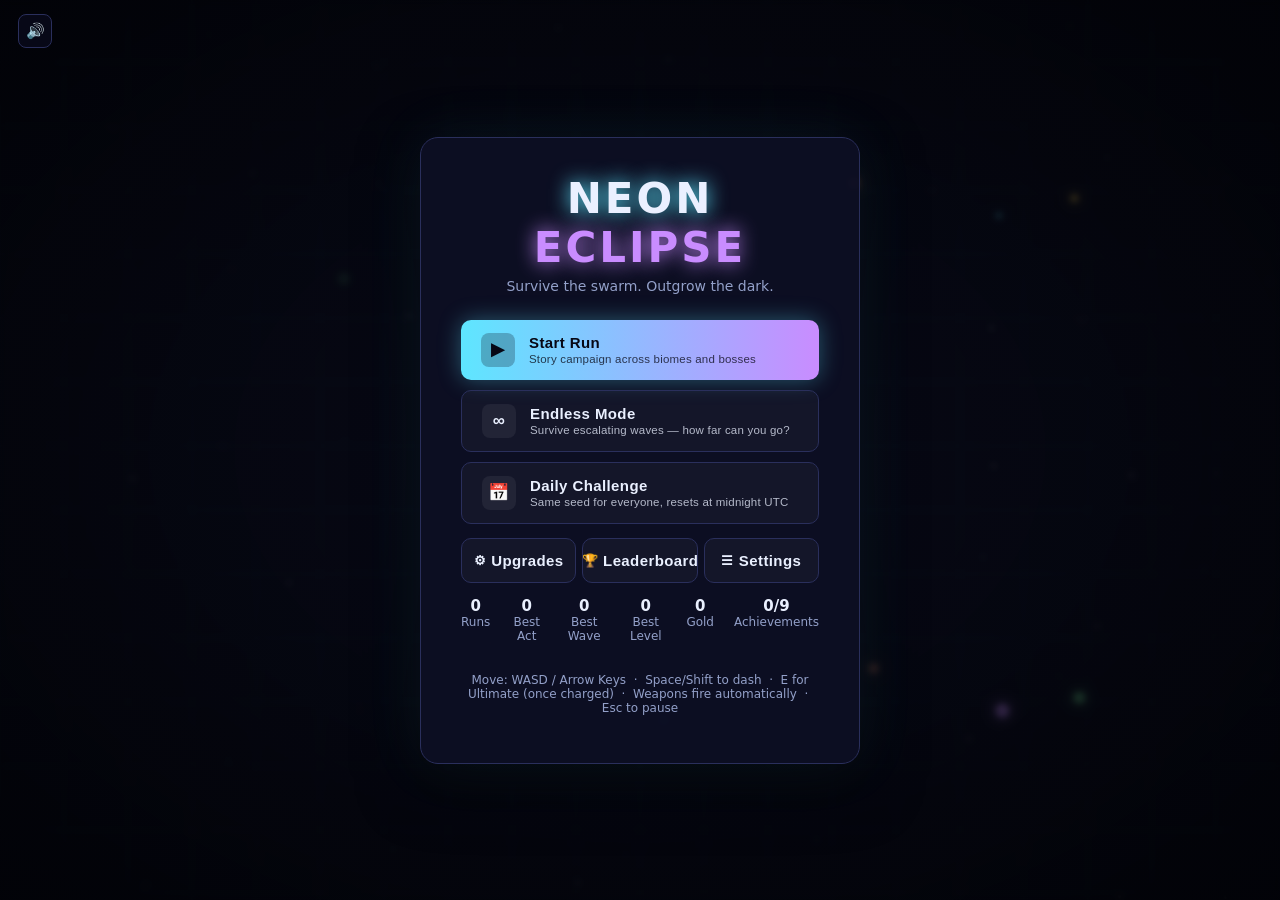
<file: index.html>
<!doctype html>
<html lang="en">
<head>
<meta charset="UTF-8">
<meta name="viewport" content="width=device-width, initial-scale=1, viewport-fit=cover">
<title>Neon Eclipse</title>
<link rel="stylesheet" href="style.css">
</head>
<body>
  <canvas id="game-canvas"></canvas>

  <div id="vignette"></div>

  <!-- ===== HUD (during a run) ===== -->
  <div id="hud" class="hidden">
    <div id="hud-top">
      <div id="hp-wrap" class="bar-wrap">
        <div id="hp-bar" class="bar-fill hp"></div>
        <span id="hp-label" class="bar-label">100 / 100</span>
      </div>
      <div id="timer">0:00</div>
      <div id="gold-counter"><span class="coin">◈</span><span id="gold-val">0</span></div>
    </div>
    <div id="xp-wrap" class="bar-wrap thin">
      <div id="xp-bar" class="bar-fill xp"></div>
    </div>
    <div id="level-badge">Lv 1</div>
    <div id="ult-badge">ULT 0%</div>
    <div id="run-progress" class="hidden"></div>
    <div id="weapon-tray"></div>
    <button id="btn-build-summary" class="hud-icon-btn">≡</button>
    <div id="build-summary-panel" class="hidden"></div>
  </div>

  <div id="boss-banner" class="hidden"></div>
  <div id="kill-counter" class="hidden"></div>

  <!-- ===== Main Menu ===== -->
  <div id="screen-menu" class="screen">
    <div class="menu-card">
      <h1 class="title">NEON <span>ECLIPSE</span></h1>
      <p class="subtitle">Survive the swarm. Outgrow the dark.</p>
      <div class="mode-buttons">
        <button id="btn-play" class="btn btn-primary mode-btn">
          <span class="mode-glyph">▶</span>
          <span class="mode-text"><b>Start Run</b><small>Story campaign across biomes and bosses</small></span>
        </button>
        <button id="btn-endless" class="btn mode-btn">
          <span class="mode-glyph">∞</span>
          <span class="mode-text"><b>Endless Mode</b><small>Survive escalating waves — how far can you go?</small></span>
        </button>
        <button id="btn-daily" class="btn mode-btn">
          <span class="mode-glyph">📅</span>
          <span class="mode-text"><b>Daily Challenge</b><small>Same seed for everyone, resets at midnight UTC</small></span>
        </button>
      </div>
      <div class="menu-buttons secondary-row">
        <button id="btn-shop" class="btn icon-btn" title="Upgrades"><span>⚙</span>Upgrades</button>
        <button id="btn-leaderboard" class="btn icon-btn" title="Leaderboard"><span>🏆</span>Leaderboard</button>
        <button id="btn-settings" class="btn icon-btn" title="Settings"><span>☰</span>Settings</button>
      </div>
      <div class="menu-stats" id="menu-stats"></div>
      <div class="history-list" id="menu-history"></div>
      <p class="controls-hint">Move: WASD / Arrow Keys &nbsp;·&nbsp; Space/Shift to dash &nbsp;·&nbsp; E for Ultimate (once charged) &nbsp;·&nbsp; Weapons fire automatically &nbsp;·&nbsp; Esc to pause</p>
    </div>
  </div>

  <!-- ===== Character Select ===== -->
  <div id="screen-characters" class="screen hidden">
    <div class="menu-card wide">
      <h2>Choose your survivor</h2>
      <button id="btn-seed" class="btn btn-ghost seed-btn">Seed: Random</button>
      <div id="character-list" class="character-list"></div>
      <button id="btn-back-chars" class="btn btn-ghost">Back</button>
    </div>
  </div>

  <!-- ===== Meta Shop ===== -->
  <div id="screen-shop" class="screen hidden">
    <div class="menu-card wide">
      <h2>Upgrades <span class="gold-title"><span class="coin">●</span><span id="shop-gold">0</span></span></h2>
      <div id="shop-list" class="shop-list"></div>
      <button id="btn-back-shop" class="btn btn-ghost">Back</button>
    </div>
  </div>

  <!-- ===== Generic choice modal (level-up / node reward / treasure / rest) ===== -->
  <div id="screen-choice" class="screen hidden">
    <div class="menu-card wide">
      <h2 id="choice-title">Choose</h2>
      <div id="choice-list" class="choice-list"></div>
    </div>
  </div>

  <!-- ===== Run map (node selection) ===== -->
  <div id="screen-map" class="screen hidden">
    <div class="menu-card wide">
      <h2 id="map-header">Act 1</h2>
      <div id="map-choices" class="node-list"></div>
    </div>
  </div>

  <!-- ===== In-run shop node ===== -->
  <div id="screen-node-shop" class="screen hidden">
    <div class="menu-card wide">
      <h2>Supply Cache <span class="gold-title"><span class="coin">◈</span><span id="node-shop-cores">0</span></span></h2>
      <div id="node-shop-list" class="shop-list"></div>
      <div class="menu-buttons" style="flex-direction:row; gap:10px;">
        <button id="btn-node-shop-reroll" class="btn">Reroll (◈ <span id="node-shop-reroll-cost">15</span>)</button>
        <button id="btn-node-shop-continue" class="btn btn-primary">Continue</button>
      </div>
    </div>
  </div>

  <!-- ===== Settings ===== -->
  <div id="screen-settings" class="screen hidden">
    <div class="menu-card wide">
      <h2>Settings</h2>
      <div id="settings-tabs" class="settings-tabs"></div>
      <div id="settings-list" class="settings-list"></div>
      <div class="menu-buttons" style="flex-direction:row; gap:10px;">
        <button id="btn-balance" class="btn btn-ghost">Balance Stats (dev)</button>
        <button id="btn-back-settings" class="btn btn-ghost">Back</button>
      </div>
    </div>
  </div>

  <!-- ===== Leaderboard ===== -->
  <div id="screen-leaderboard" class="screen hidden">
    <div class="menu-card wide">
      <h2>Best Runs</h2>
      <div id="leaderboard-list" class="shop-list"></div>
      <button id="btn-back-leaderboard" class="btn btn-ghost">Back</button>
    </div>
  </div>

  <!-- ===== Balance dashboard (dev-only pick-frequency stats) ===== -->
  <div id="screen-balance" class="screen hidden">
    <div class="menu-card wide">
      <h2>Pick Frequency (dev)</h2>
      <div id="balance-list" class="shop-list"></div>
      <button id="btn-back-balance" class="btn btn-ghost">Back</button>
    </div>
  </div>

  <!-- ===== Pause ===== -->
  <div id="screen-pause" class="screen hidden">
    <div class="menu-card">
      <h2>Paused</h2>
      <div class="menu-buttons">
        <button id="btn-resume" class="btn btn-primary">Resume</button>
        <button id="btn-pause-settings" class="btn">Settings</button>
        <button id="btn-quit" class="btn btn-ghost">Quit to Menu</button>
      </div>
    </div>
  </div>

  <!-- ===== Game Over / Victory ===== -->
  <div id="screen-end" class="screen hidden">
    <div class="menu-card">
      <h2 id="end-title">Run Complete</h2>
      <div id="end-stats" class="end-stats"></div>
      <div class="menu-buttons">
        <button id="btn-retry" class="btn btn-primary">Play Again</button>
        <button id="btn-download-card" class="btn btn-ghost">Download Run Card</button>
        <button id="btn-end-menu" class="btn btn-ghost">Main Menu</button>
      </div>
    </div>
  </div>

  <button id="mute-btn" title="Toggle sound">🔊</button>
  <div id="tooltip" class="hidden"></div>

  <script type="module" src="src/main.js"></script>
</body>
</html>
</file>
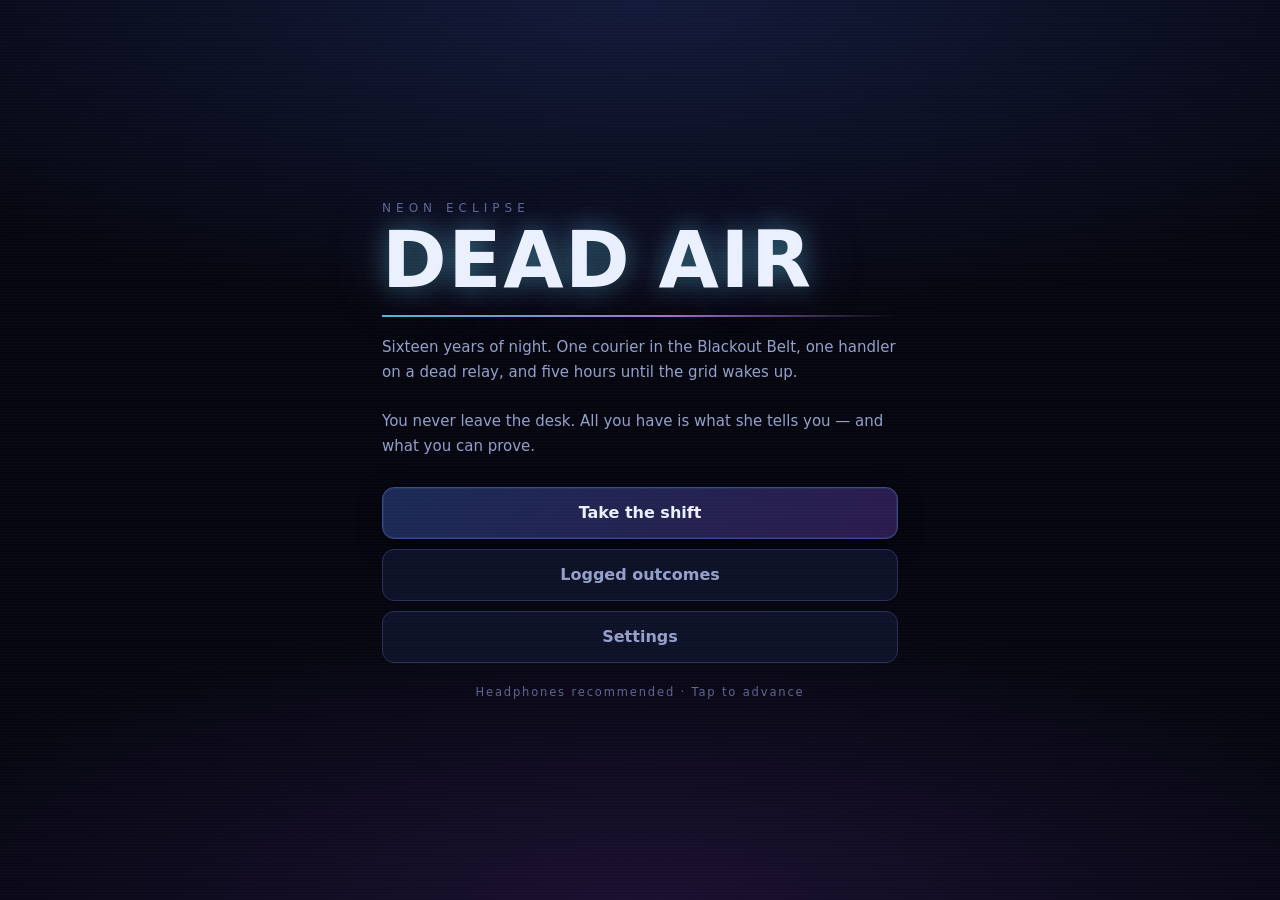
<file: deadair/index.html>
<!doctype html>
<html lang="en">
<head>
<meta charset="UTF-8">
<meta name="viewport" content="width=device-width, initial-scale=1, viewport-fit=cover, user-scalable=no">
<meta name="theme-color" content="#05060f">
<meta name="mobile-web-app-capable" content="yes">
<meta name="apple-mobile-web-app-capable" content="yes">
<meta name="apple-mobile-web-app-status-bar-style" content="black-translucent">
<meta name="description" content="Dead Air — a one-night narrative adventure. You are the voice in a courier's ear.">
<title>Dead Air — Neon Eclipse</title>
<link rel="icon" href="data:image/svg+xml,%3Csvg xmlns='http://www.w3.org/2000/svg' viewBox='0 0 32 32'%3E%3Crect width='32' height='32' fill='%2305060f'/%3E%3Ccircle cx='16' cy='16' r='9' fill='none' stroke='%235ee6ff' stroke-width='2'/%3E%3Ccircle cx='20' cy='13' r='9' fill='%2305060f'/%3E%3C/svg%3E">
<link rel="stylesheet" href="style.css">
</head>
<body>

<div id="app">

  <!-- ===== Title ===== -->
  <section id="screen-title" class="screen">
    <div class="title-wrap">
      <div class="title-kicker">NEON ECLIPSE</div>
      <h1 class="title-main">DEAD<span class="title-gap">&nbsp;</span>AIR</h1>
      <div class="title-rule"></div>
      <p class="title-blurb">
        Sixteen years of night. One courier in the Blackout Belt,
        one handler on a dead relay, and five hours until the grid wakes up.<br><br>
        You never leave the desk. All you have is what she tells you —
        and what you can prove.
      </p>
      <div class="title-actions">
        <button id="btn-continue" class="btn btn-primary hidden">Resume shift</button>
        <button id="btn-new" class="btn btn-primary">Take the shift</button>
        <button id="btn-endings" class="btn btn-ghost">Logged outcomes</button>
        <button id="btn-settings" class="btn btn-ghost">Settings</button>
      </div>
      <div class="title-foot">Headphones recommended · Tap to advance</div>
    </div>
  </section>

  <!-- ===== Main game ===== -->
  <section id="screen-game" class="screen hidden">

    <header id="topbar">
      <div class="top-row">
        <div id="clock-wrap">
          <span id="clock">23:50</span>
          <span id="clock-left">5h 00m to grid-up</span>
        </div>
        <div id="act-badge">ACT I</div>
        <div id="signal-wrap" title="Link quality">
          <span id="signal-bars"><i></i><i></i><i></i></span>
          <span id="signal-label">LINK</span>
        </div>
      </div>
      <div id="window-bar" class="meter-track"><div id="window-fill" class="meter-fill window"></div></div>
      <div class="top-meters">
        <div class="meter">
          <span class="meter-name">COMPOSURE</span>
          <div class="meter-track"><div id="comp-fill" class="meter-fill comp"></div></div>
        </div>
        <div class="meter">
          <span class="meter-name">TRUST</span>
          <div class="meter-track"><div id="trust-fill" class="meter-fill trust"></div></div>
        </div>
        <div class="meter" id="exposure-meter">
          <span class="meter-name">EXPOSURE</span>
          <div class="meter-track"><div id="exp-fill" class="meter-fill exp"></div></div>
        </div>
      </div>
    </header>

    <!-- COMMS -->
    <main id="panel-comms" class="panel">
      <div id="transcript" role="log" aria-live="polite" aria-label="Transcript"></div>
      <div id="scroll-latest" class="hidden">↓ latest</div>
    </main>

    <!-- CASEFILE -->
    <main id="panel-casefile" class="panel hidden">
      <div class="panel-scroll">
        <h2 class="panel-title">Casefile</h2>
        <p class="panel-note">Facts you can actually stand behind. Some of what you are told tonight will not survive checking.</p>
        <div id="lead-list"></div>
      </div>
    </main>

    <!-- MAP -->
    <main id="panel-map" class="panel hidden">
      <div class="panel-scroll">
        <h2 class="panel-title">Belt trace</h2>
        <p class="panel-note">Last known positions, reconstructed from relay handshakes.</p>
        <div id="map-list"></div>
      </div>
    </main>

    <!-- Choices + tabs -->
    <footer id="bottom">
      <div id="timed-wrap" class="hidden">
        <div id="timed-label">HOLDING THE LINE</div>
        <div class="meter-track"><div id="timed-fill"></div></div>
      </div>
      <div id="choices"></div>
      <nav id="tabs">
        <button class="tab active" data-tab="comms"><span class="tab-ico">▤</span>Comms</button>
        <button class="tab" data-tab="casefile"><span class="tab-ico">◈</span>Casefile<span id="lead-badge" class="badge hidden">0</span></button>
        <button class="tab" data-tab="map"><span class="tab-ico">◉</span>Trace</button>
        <button class="tab" data-tab="menu"><span class="tab-ico">≡</span>Menu</button>
      </nav>
    </footer>
  </section>

  <!-- ===== Ending ===== -->
  <section id="screen-end" class="screen hidden">
    <div class="end-wrap">
      <div id="end-kicker">OUTCOME LOGGED</div>
      <h2 id="end-title">—</h2>
      <div class="title-rule"></div>
      <div id="end-body"></div>
      <div id="end-stats"></div>
      <div class="title-actions">
        <button id="btn-again" class="btn btn-primary">Run the night again</button>
        <button id="btn-end-home" class="btn btn-ghost">Back to title</button>
      </div>
    </div>
  </section>

  <!-- ===== Modal (menu / settings / endings list) ===== -->
  <div id="modal" class="hidden">
    <div id="modal-card">
      <h3 id="modal-title">Menu</h3>
      <div id="modal-body"></div>
      <button id="modal-close" class="btn btn-ghost">Close</button>
    </div>
  </div>

</div>

<script type="module" src="src/main.js"></script>
</body>
</html>
</file>
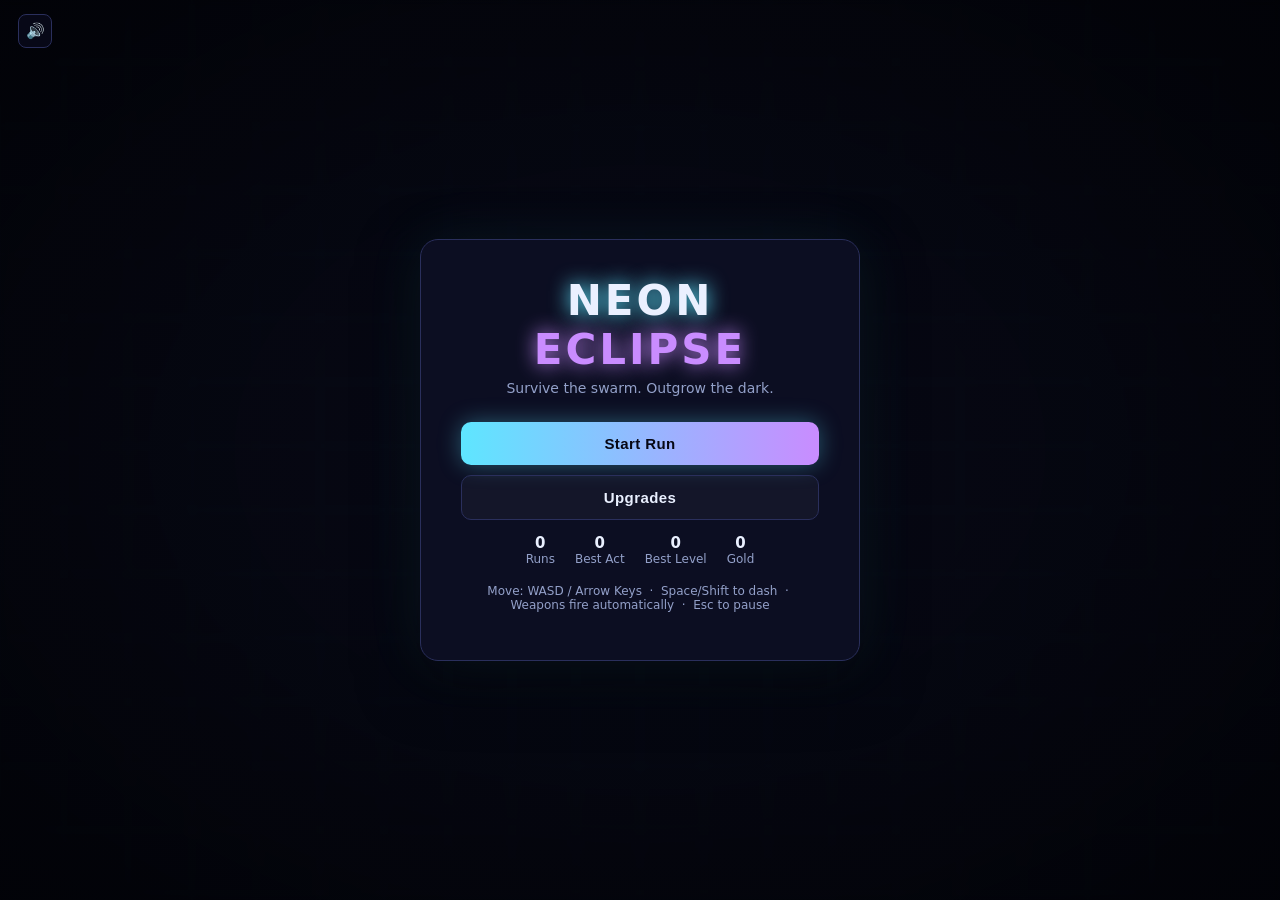
<file: desktop/game/index.html>
<!doctype html>
<html lang="en">
<head>
<meta charset="UTF-8">
<meta name="viewport" content="width=device-width, initial-scale=1, viewport-fit=cover">
<title>Neon Eclipse</title>
<link rel="stylesheet" href="style.css">
</head>
<body>
  <canvas id="game-canvas"></canvas>

  <div id="vignette"></div>

  <!-- ===== HUD (during a run) ===== -->
  <div id="hud" class="hidden">
    <div id="hud-top">
      <div id="hp-wrap" class="bar-wrap">
        <div id="hp-bar" class="bar-fill hp"></div>
        <span id="hp-label" class="bar-label">100 / 100</span>
      </div>
      <div id="timer">0:00</div>
      <div id="gold-counter"><span class="coin">◈</span><span id="gold-val">0</span></div>
    </div>
    <div id="xp-wrap" class="bar-wrap thin">
      <div id="xp-bar" class="bar-fill xp"></div>
    </div>
    <div id="level-badge">Lv 1</div>
    <div id="run-progress" class="hidden"></div>
    <div id="weapon-tray"></div>
  </div>

  <div id="boss-banner" class="hidden"></div>
  <div id="kill-counter" class="hidden"></div>

  <!-- ===== Main Menu ===== -->
  <div id="screen-menu" class="screen">
    <div class="menu-card">
      <h1 class="title">NEON <span>ECLIPSE</span></h1>
      <p class="subtitle">Survive the swarm. Outgrow the dark.</p>
      <div class="menu-buttons">
        <button id="btn-play" class="btn btn-primary">Start Run</button>
        <button id="btn-shop" class="btn">Upgrades</button>
      </div>
      <div class="menu-stats" id="menu-stats"></div>
      <p class="controls-hint">Move: WASD / Arrow Keys &nbsp;·&nbsp; Space/Shift to dash &nbsp;·&nbsp; Weapons fire automatically &nbsp;·&nbsp; Esc to pause</p>
    </div>
  </div>

  <!-- ===== Character Select ===== -->
  <div id="screen-characters" class="screen hidden">
    <div class="menu-card wide">
      <h2>Choose your survivor</h2>
      <div id="character-list" class="character-list"></div>
      <button id="btn-back-chars" class="btn btn-ghost">Back</button>
    </div>
  </div>

  <!-- ===== Meta Shop ===== -->
  <div id="screen-shop" class="screen hidden">
    <div class="menu-card wide">
      <h2>Upgrades <span class="gold-title"><span class="coin">●</span><span id="shop-gold">0</span></span></h2>
      <div id="shop-list" class="shop-list"></div>
      <button id="btn-back-shop" class="btn btn-ghost">Back</button>
    </div>
  </div>

  <!-- ===== Generic choice modal (level-up / node reward / treasure / rest) ===== -->
  <div id="screen-choice" class="screen hidden">
    <div class="menu-card wide">
      <h2 id="choice-title">Choose</h2>
      <div id="choice-list" class="choice-list"></div>
    </div>
  </div>

  <!-- ===== Run map (node selection) ===== -->
  <div id="screen-map" class="screen hidden">
    <div class="menu-card wide">
      <h2 id="map-header">Act 1</h2>
      <div id="map-choices" class="node-list"></div>
    </div>
  </div>

  <!-- ===== In-run shop node ===== -->
  <div id="screen-node-shop" class="screen hidden">
    <div class="menu-card wide">
      <h2>Supply Cache <span class="gold-title"><span class="coin">◈</span><span id="node-shop-cores">0</span></span></h2>
      <div id="node-shop-list" class="shop-list"></div>
      <div class="menu-buttons" style="flex-direction:row; gap:10px;">
        <button id="btn-node-shop-reroll" class="btn">Reroll (◈ <span id="node-shop-reroll-cost">15</span>)</button>
        <button id="btn-node-shop-continue" class="btn btn-primary">Continue</button>
      </div>
    </div>
  </div>

  <!-- ===== Pause ===== -->
  <div id="screen-pause" class="screen hidden">
    <div class="menu-card">
      <h2>Paused</h2>
      <div class="menu-buttons">
        <button id="btn-resume" class="btn btn-primary">Resume</button>
        <button id="btn-quit" class="btn btn-ghost">Quit to Menu</button>
      </div>
    </div>
  </div>

  <!-- ===== Game Over / Victory ===== -->
  <div id="screen-end" class="screen hidden">
    <div class="menu-card">
      <h2 id="end-title">Run Complete</h2>
      <div id="end-stats" class="end-stats"></div>
      <div class="menu-buttons">
        <button id="btn-retry" class="btn btn-primary">Play Again</button>
        <button id="btn-end-menu" class="btn btn-ghost">Main Menu</button>
      </div>
    </div>
  </div>

  <button id="mute-btn" title="Toggle sound">🔊</button>

  <script src="bundle.js"></script>
</body>
</html>
</file>
<file: style.css>
:root {
  --bg: #05060f;
  --panel: #0d1024ee;
  --panel-border: #2a2f5c;
  --cyan: #5ee6ff;
  --purple: #c98cff;
  --pink: #ff5e8a;
  --orange: #ff8a5e;
  --gold: #ffd54a;
  --text: #eaf0ff;
  --text-dim: #93a0c9;
  --biome-tint: transparent;
  font-family: 'Segoe UI', system-ui, -apple-system, sans-serif;
}

* { box-sizing: border-box; }

html, body {
  margin: 0;
  padding: 0;
  width: 100%;
  height: 100%;
  background: var(--bg);
  color: var(--text);
  overflow: hidden;
  user-select: none;
  -webkit-user-select: none;
}

#game-canvas {
  position: fixed;
  inset: 0;
  width: 100%;
  height: 100%;
  display: block;
  background: var(--bg);
}

#vignette {
  position: fixed;
  inset: 0;
  pointer-events: none;
  background:
    radial-gradient(ellipse at center, transparent 45%, rgba(0,0,0,0.55) 100%),
    radial-gradient(ellipse at center, transparent 55%, var(--biome-tint) 100%);
  z-index: 5;
  transition: background 0.3s ease;
}
body.low-hp #vignette {
  background: radial-gradient(ellipse at center, transparent 32%, rgba(180,10,40,0.6) 100%);
  animation: lowHpPulse 1s ease-in-out infinite;
}
@keyframes lowHpPulse { 0%, 100% { opacity: 1; } 50% { opacity: 0.75; } }

.hidden { display: none !important; }

/* ---------- HUD ---------- */
#hud {
  position: fixed;
  top: 0; left: 0; right: 0;
  padding: 14px 18px;
  z-index: 10;
  pointer-events: none;
}

#hud-top {
  display: flex;
  align-items: center;
  gap: 14px;
  max-width: 640px;
  margin: 0 auto 6px;
}

.bar-wrap {
  position: relative;
  flex: 1;
  height: 22px;
  background: rgba(10, 12, 30, 0.75);
  border: 1px solid var(--panel-border);
  border-radius: 11px;
  overflow: hidden;
  box-shadow: 0 0 12px rgba(94, 230, 255, 0.08);
}
.bar-wrap.thin { height: 8px; max-width: 640px; margin: 0 auto; }

.bar-fill {
  height: 100%;
  width: 100%;
  transform-origin: left;
  transition: transform 0.25s ease-out;
}
.bar-fill.hp { background: linear-gradient(90deg, #ff5e8a, #ff8a5e); box-shadow: 0 0 10px #ff5e8a88; }
.bar-fill.xp { background: linear-gradient(90deg, #5ee6ff, #c98cff); box-shadow: 0 0 10px #5ee6ff88; }

.bar-label {
  position: absolute;
  inset: 0;
  display: flex;
  align-items: center;
  justify-content: center;
  font-size: 12px;
  font-weight: 600;
  text-shadow: 0 1px 2px #000;
}

#timer {
  font-variant-numeric: tabular-nums;
  font-weight: 700;
  font-size: 18px;
  letter-spacing: 0.5px;
  text-shadow: 0 0 8px var(--cyan);
  min-width: 56px;
  text-align: center;
}

#gold-counter {
  display: flex;
  align-items: center;
  gap: 5px;
  font-weight: 700;
  color: var(--gold);
  text-shadow: 0 0 6px #ffd54a66;
}
.coin { font-size: 12px; }

#level-badge {
  max-width: 640px;
  margin: 4px auto 0;
  font-size: 12px;
  font-weight: 700;
  color: var(--text-dim);
  letter-spacing: 0.5px;
}

#ult-badge {
  max-width: 640px;
  margin: 2px auto 0;
  font-size: 11px;
  font-weight: 700;
  color: var(--purple);
  letter-spacing: 0.5px;
  text-align: center;
}
#ult-badge.ready { color: var(--gold); animation: ultPulse 1.2s ease-in-out infinite; }
@keyframes ultPulse { 0%, 100% { text-shadow: 0 0 6px var(--gold); } 50% { text-shadow: 0 0 14px var(--gold); } }

#run-progress {
  max-width: 640px;
  margin: 2px auto 0;
  font-size: 11px;
  font-weight: 700;
  color: var(--purple);
  letter-spacing: 0.5px;
  text-align: right;
}

#weapon-tray {
  position: fixed;
  bottom: 16px;
  left: 50%;
  transform: translateX(-50%);
  display: flex;
  gap: 8px;
  z-index: 10;
}
.weapon-icon {
  width: 42px; height: 42px;
  border-radius: 10px;
  background: rgba(10,12,30,0.8);
  border: 1px solid var(--panel-border);
  display: flex; align-items: center; justify-content: center;
  position: relative;
  box-shadow: 0 0 10px rgba(94,230,255,0.1);
}
.weapon-icon .lvl {
  position: absolute; bottom: -4px; right: -4px;
  background: var(--purple); color: #1a1030;
  font-size: 10px; font-weight: 800;
  border-radius: 8px; padding: 1px 4px;
}
.weapon-icon.evolved { border-color: var(--gold); box-shadow: 0 0 14px #ffd54a99; }
.weapon-icon { pointer-events: all; cursor: default; }

#tooltip {
  position: fixed;
  z-index: 40;
  pointer-events: none;
  background: var(--panel);
  border: 1px solid var(--panel-border);
  border-radius: 8px;
  padding: 8px 10px;
  font-size: 12px;
  line-height: 1.4;
  white-space: pre-line;
  max-width: 220px;
  box-shadow: 0 6px 20px rgba(0,0,0,0.4);
}

.hud-icon-btn {
  position: fixed;
  bottom: 16px;
  right: 18px;
  z-index: 10;
  width: 34px; height: 34px;
  border-radius: 8px;
  background: rgba(10,12,30,0.7);
  border: 1px solid var(--panel-border);
  color: var(--text);
  font-size: 16px;
  cursor: pointer;
  pointer-events: all;
}
#build-summary-panel {
  position: fixed;
  bottom: 58px; right: 18px;
  z-index: 10;
  width: 220px;
  max-height: 40vh;
  overflow-y: auto;
  background: var(--panel);
  border: 1px solid var(--panel-border);
  border-radius: 10px;
  padding: 12px 14px;
  pointer-events: all;
}
#build-summary-panel h4 { margin: 0 0 8px; font-size: 13px; }
.build-summary-row {
  display: flex; align-items: center; gap: 8px;
  font-size: 12px;
  padding: 4px 0;
  border-bottom: 1px solid rgba(255,255,255,0.06);
}
.build-summary-row b { flex: 1; }
.build-summary-row .sub { color: var(--text-dim); font-size: 11px; }
.build-summary-row.combo-row.active {
  color: #ffd54a;
  border-bottom-color: rgba(255, 213, 74, 0.3);
}
.build-summary-row.combo-row.active b { color: #ffd54a; }

/* ---------- Boss banner / kill counter ---------- */
#boss-banner {
  position: fixed;
  top: 90px; left: 50%;
  transform: translateX(-50%);
  z-index: 12;
  font-size: 26px;
  font-weight: 800;
  letter-spacing: 2px;
  color: var(--pink);
  text-shadow: 0 0 18px var(--pink), 0 0 4px #fff;
  animation: bossIn 0.6s ease-out, bossPulse 1.2s ease-in-out infinite 0.6s;
  pointer-events: none;
}
@keyframes bossIn { from { opacity: 0; transform: translateX(-50%) translateY(-20px) scale(0.8); } to { opacity: 1; transform: translateX(-50%) translateY(0) scale(1); } }
@keyframes bossPulse { 0%,100% { text-shadow: 0 0 18px var(--pink), 0 0 4px #fff; } 50% { text-shadow: 0 0 30px var(--pink), 0 0 8px #fff; } }

#kill-counter {
  position: fixed;
  top: 14px; right: 18px;
  z-index: 10;
  font-size: 12px;
  color: var(--text-dim);
  font-weight: 600;
  transition: color 0.2s, text-shadow 0.2s;
}
#kill-counter.streak-hot {
  color: #ffd54a;
  text-shadow: 0 0 10px rgba(255, 213, 74, 0.7);
  animation: bossPulse 0.6s infinite;
}

/* ---------- Screens / menus ---------- */
.screen {
  position: fixed;
  inset: 0;
  z-index: 20;
  display: flex;
  align-items: center;
  justify-content: center;
  background: radial-gradient(ellipse at center, rgba(13,16,36,0.4), rgba(2,3,8,0.85));
  backdrop-filter: blur(3px);
  animation: fadeIn 0.25s ease-out;
}
@keyframes fadeIn { from { opacity: 0; } to { opacity: 1; } }

.menu-card {
  background: var(--panel);
  border: 1px solid var(--panel-border);
  border-radius: 18px;
  padding: 36px 40px;
  max-width: 440px;
  width: 90%;
  max-height: 92vh;
  overflow-y: auto;
  text-align: center;
  box-shadow: 0 0 60px rgba(94, 230, 255, 0.08), 0 20px 60px rgba(0,0,0,0.5);
}
.menu-card.wide { max-width: 620px; }

.title {
  font-size: 42px;
  font-weight: 800;
  letter-spacing: 3px;
  margin: 0 0 6px;
  color: var(--text);
  text-shadow: 0 0 20px var(--cyan);
}
.title span { color: var(--purple); text-shadow: 0 0 20px var(--purple); }

.subtitle { color: var(--text-dim); margin: 0 0 26px; font-size: 14px; }

h2 { margin: 0 0 20px; font-size: 22px; letter-spacing: 0.5px; }

.menu-buttons { display: flex; flex-direction: column; gap: 10px; margin-bottom: 10px; }

.mode-buttons { display: flex; flex-direction: column; gap: 10px; margin-bottom: 14px; }
.mode-btn {
  display: flex; align-items: center; gap: 14px;
  text-align: left;
  padding: 12px 18px;
}
.mode-glyph {
  flex-shrink: 0;
  width: 34px; height: 34px;
  display: flex; align-items: center; justify-content: center;
  font-size: 17px;
  border-radius: 8px;
  background: rgba(255,255,255,0.06);
}
.btn-primary .mode-glyph { background: rgba(6,7,20,0.25); }
.mode-text { display: flex; flex-direction: column; gap: 2px; }
.mode-text b { font-size: 15px; }
.mode-text small { font-size: 11.5px; font-weight: 500; opacity: 0.75; letter-spacing: 0.2px; }

.secondary-row { flex-direction: row; gap: 6px; margin-bottom: 14px; }
.icon-btn {
  flex: 1;
  min-width: 0;
  display: flex; align-items: center; justify-content: center; gap: 5px;
  font-size: 11px;
  padding: 10px 4px;
  white-space: nowrap;
  overflow: hidden;
  text-overflow: ellipsis;
}
.icon-btn span { font-size: 13px; flex-shrink: 0; }

.btn {
  padding: 13px 20px;
  border-radius: 10px;
  border: 1px solid var(--panel-border);
  background: rgba(255,255,255,0.03);
  color: var(--text);
  font-size: 15px;
  font-weight: 700;
  letter-spacing: 0.4px;
  cursor: pointer;
  transition: transform 0.12s ease, box-shadow 0.12s ease, background 0.12s ease;
  pointer-events: all;
}
.btn:hover { transform: translateY(-1px); background: rgba(255,255,255,0.07); }
.btn:active { transform: translateY(0); }
.btn-primary {
  background: linear-gradient(90deg, var(--cyan), var(--purple));
  color: #060714;
  border: none;
  box-shadow: 0 0 22px rgba(94,230,255,0.35);
}
.btn-primary:hover { box-shadow: 0 0 30px rgba(94,230,255,0.55); }
.btn-ghost { background: transparent; color: var(--text-dim); border-color: transparent; margin-top: 6px; }
.btn-ghost:hover { color: var(--text); }

.btn:disabled { opacity: 0.4; cursor: not-allowed; transform: none !important; box-shadow: none !important; }

.controls-hint { color: var(--text-dim); font-size: 12px; margin-top: 18px; }

.menu-stats { display: flex; justify-content: center; gap: 20px; margin: 14px 0 4px; font-size: 12px; color: var(--text-dim); }
.menu-stats b { color: var(--text); display: block; font-size: 15px; }

/* ---------- Character select ---------- */
.character-list { display: grid; grid-template-columns: repeat(3, 1fr); gap: 12px; margin-bottom: 16px; }
.char-card {
  border: 1px solid var(--panel-border);
  border-radius: 12px;
  padding: 16px 10px;
  cursor: pointer;
  transition: transform 0.12s ease, border-color 0.12s ease;
  pointer-events: all;
}
.char-card:hover { transform: translateY(-3px); border-color: var(--cyan); }
.seed-btn { margin-bottom: 14px; font-size: 12px; padding: 8px 14px; }
.char-swatch {
  width: 44px; height: 44px; border-radius: 50%; margin: 0 auto 10px;
  background: rgba(255,255,255,0.04);
  display: flex; align-items: center; justify-content: center;
}
.char-card h3 { margin: 0 0 4px; font-size: 15px; }
.char-card p { margin: 0; font-size: 11px; color: var(--text-dim); }

/* ---------- Shop ---------- */
.shop-list { display: flex; flex-direction: column; gap: 8px; margin-bottom: 16px; max-height: 50vh; overflow-y: auto; }
.shop-row {
  display: flex; align-items: center; justify-content: space-between;
  border: 1px solid var(--panel-border);
  border-radius: 10px;
  padding: 10px 14px;
}
.shop-row-info { text-align: left; }
.shop-row-info b { font-size: 14px; }
.shop-row-info p { margin: 2px 0 0; font-size: 11px; color: var(--text-dim); }
.shop-row-level { font-size: 11px; color: var(--text-dim); margin-right: 10px; white-space: nowrap; }
.shop-buy { min-width: 88px; padding: 8px 10px; font-size: 12px; }

/* ---------- Level-up choices ---------- */
.choice-list { display: flex; flex-direction: column; gap: 10px; }
.choice-card {
  display: flex; align-items: center; gap: 14px;
  border: 1px solid var(--panel-border);
  border-radius: 12px;
  padding: 14px 16px;
  cursor: pointer;
  text-align: left;
  transition: transform 0.12s ease, border-color 0.12s ease, background 0.12s ease;
  pointer-events: all;
  background: rgba(255,255,255,0.02);
}
.choice-card:hover { transform: translateX(4px); border-color: var(--cyan); background: rgba(94,230,255,0.06); }
.choice-icon {
  width: 40px; height: 40px; flex-shrink: 0;
  border-radius: 10px;
  display: flex; align-items: center; justify-content: center;
  font-weight: 800; font-size: 15px;
  background: rgba(255,255,255,0.05);
}
.choice-text b { display: block; font-size: 15px; }
.choice-text .sub { font-size: 11px; color: var(--purple); font-weight: 700; }
.choice-text p { margin: 2px 0 0; font-size: 12px; color: var(--text-dim); }

/* ---------- Run map (node selection) ---------- */
.node-list { display: grid; grid-template-columns: repeat(3, 1fr); gap: 12px; }
.node-card {
  border: 1px solid var(--panel-border);
  border-radius: 12px;
  padding: 20px 12px;
  cursor: pointer;
  text-align: center;
  transition: transform 0.12s ease, border-color 0.12s ease, background 0.12s ease;
  pointer-events: all;
  background: rgba(255,255,255,0.02);
  display: flex; flex-direction: column; align-items: center; gap: 8px;
}
.node-card:hover { transform: translateY(-3px); border-color: var(--cyan); background: rgba(94,230,255,0.06); }
.node-icon {
  width: 44px; height: 44px;
  border-radius: 50%;
  border: 1px solid;
  display: flex; align-items: center; justify-content: center;
  font-weight: 800; font-size: 18px;
}
.node-card b { font-size: 14px; }
.node-type { font-size: 10px; text-transform: uppercase; letter-spacing: 1px; color: var(--text-dim); }

@media (max-width: 560px) {
  .node-list { grid-template-columns: 1fr; }
}

/* ---------- Settings ---------- */
.settings-tabs { display: flex; justify-content: center; gap: 6px; margin-bottom: 18px; border-bottom: 1px solid var(--panel-border); padding-bottom: 14px; }
.settings-tabs .btn { padding: 8px 18px; font-size: 13px; }
.settings-list { display: flex; flex-direction: column; gap: 14px; margin-bottom: 18px; min-height: 300px; max-height: 56vh; overflow-y: auto; padding-right: 4px; }
.settings-row { display: flex; align-items: center; justify-content: space-between; gap: 16px; text-align: left; }
.settings-row label { font-size: 13px; color: var(--text-dim); font-weight: 600; flex-shrink: 0; }
.settings-row input[type="range"] { width: 160px; accent-color: var(--cyan); }
.settings-slider-wrap { display: flex; align-items: center; gap: 10px; }
.settings-slider-value { font-size: 12px; color: var(--text-dim); width: 34px; text-align: right; font-variant-numeric: tabular-nums; }
.settings-toggle-group { display: flex; gap: 6px; }
.settings-toggle-group .btn { padding: 7px 12px; font-size: 12px; }
.settings-toggle-group .btn.active { background: linear-gradient(90deg, var(--cyan), var(--purple)); color: #060714; border-color: transparent; }
.settings-subheading { font-size: 11px; text-transform: uppercase; letter-spacing: 1px; color: var(--text-dim); margin: 6px 0 -4px; text-align: left; }
.settings-hint { font-size: 12px; color: var(--text-dim); text-align: left; margin: 0 0 4px; }

/* ---------- Run history (main menu) ---------- */
.history-list { display: flex; flex-direction: column; gap: 4px; margin: 12px 0 0; max-height: 130px; overflow-y: auto; }
.history-row {
  display: grid; grid-template-columns: 1fr 1fr 0.6fr 0.7fr;
  gap: 8px; font-size: 11px; color: var(--text-dim);
  border: 1px solid var(--panel-border); border-radius: 8px;
  padding: 6px 10px;
}
.history-mode { color: var(--text); font-weight: 700; }
.history-gold { color: var(--gold); text-align: right; }

/* ---------- End screen ---------- */
.end-stats { display: grid; grid-template-columns: 1fr 1fr; gap: 10px 20px; margin-bottom: 20px; }
.end-stats div { font-size: 12px; color: var(--text-dim); }
.end-stats b { display: block; font-size: 18px; color: var(--text); }

.achievement-banner {
  display: flex; flex-direction: column; gap: 6px;
  padding: 10px 14px;
  border: 1px solid var(--gold);
  border-radius: 10px;
  background: rgba(255, 213, 74, 0.08);
  font-size: 12px;
  text-align: left;
}
.achievement-banner b { color: var(--gold); }

.end-extras { display: flex; flex-direction: column; gap: 10px; margin: -8px 0 20px; }
.stat-graph {
  border: 1px solid var(--panel-border);
  border-radius: 10px;
  padding: 8px 10px 4px;
  text-align: left;
}
.stat-graph-label { font-size: 10px; text-transform: uppercase; letter-spacing: 0.5px; color: var(--text-dim); margin-bottom: 4px; }
.stat-graph svg { width: 100%; height: 50px; display: block; }

#mute-btn {
  position: fixed; top: 14px; left: 18px; z-index: 30;
  background: rgba(10,12,30,0.7); border: 1px solid var(--panel-border);
  border-radius: 8px; width: 34px; height: 34px; cursor: pointer; font-size: 15px;
  color: var(--text);
}

@media (max-width: 560px) {
  .character-list { grid-template-columns: repeat(3, 1fr); gap: 8px; }
  .menu-card { padding: 26px 20px; }
  .title { font-size: 32px; }
  .secondary-row { flex-direction: column; }
  .icon-btn { white-space: normal; }
  .settings-row { flex-wrap: wrap; }
  .settings-row input[type="range"] { width: 120px; }
}
</file>
<file: deadair/style.css>
/* Dead Air — phone-first narrative UI.
   Portrait is the design target: single column, thumb-reachable controls,
   nothing that depends on hover or a keyboard. */

:root {
  --bg: #05060f;
  --bg-2: #080b18;
  --panel: #0d1024;
  --panel-border: #2a2f5c;
  --cyan: #5ee6ff;
  --purple: #c98cff;
  --pink: #ff5e8a;
  --orange: #ff8a5e;
  --gold: #ffd54a;
  --green: #6ef0a8;
  --text: #eaf0ff;
  --text-dim: #93a0c9;
  --text-faint: #5c6693;

  --sat: env(safe-area-inset-top, 0px);
  --sab: env(safe-area-inset-bottom, 0px);
  --sal: env(safe-area-inset-left, 0px);
  --sar: env(safe-area-inset-right, 0px);

  font-family: 'Segoe UI', system-ui, -apple-system, sans-serif;
  color-scheme: dark;
}

* { box-sizing: border-box; -webkit-tap-highlight-color: transparent; }

html, body {
  margin: 0;
  padding: 0;
  height: 100%;
  background: var(--bg);
  color: var(--text);
  overscroll-behavior: none;
  -webkit-text-size-adjust: 100%;
}

body {
  user-select: none;
  -webkit-user-select: none;
}

#app {
  position: fixed;
  inset: 0;
  display: flex;
  flex-direction: column;
  background:
    radial-gradient(ellipse 120% 60% at 50% 0%, #131a3a 0%, transparent 60%),
    radial-gradient(ellipse 100% 50% at 50% 100%, #1a1030 0%, transparent 65%),
    var(--bg);
}

/* Faint scanline wash — sells "old relay terminal" without hurting legibility. */
#app::after {
  content: '';
  position: fixed;
  inset: 0;
  pointer-events: none;
  z-index: 60;
  background: repeating-linear-gradient(
    to bottom,
    rgba(255,255,255,0.016) 0px,
    rgba(255,255,255,0.016) 1px,
    transparent 1px,
    transparent 3px);
}
body.reduced #app::after { display: none; }

.screen {
  position: absolute;
  inset: 0;
  display: flex;
  flex-direction: column;
}
.hidden { display: none !important; }

/* ================= Title ================= */

.title-wrap {
  flex: 1;
  display: flex;
  flex-direction: column;
  justify-content: center;
  padding: calc(24px + var(--sat)) 22px calc(24px + var(--sab));
  max-width: 560px;
  margin: 0 auto;
  width: 100%;
}

.title-kicker {
  font-size: 12px;
  letter-spacing: 0.42em;
  color: var(--text-faint);
  margin-bottom: 10px;
}

.title-main {
  margin: 0;
  font-size: clamp(44px, 16vw, 78px);
  line-height: 0.92;
  font-weight: 800;
  letter-spacing: 0.02em;
  color: var(--text);
  text-shadow: 0 0 26px rgba(94,230,255,0.4), 0 0 70px rgba(201,140,255,0.22);
}
.title-gap { letter-spacing: 0; }

.title-rule {
  height: 2px;
  margin: 18px 0;
  background: linear-gradient(to right, var(--cyan), var(--purple) 55%, transparent);
  opacity: 0.8;
}

.title-blurb {
  color: var(--text-dim);
  font-size: 15px;
  line-height: 1.65;
  margin: 0 0 28px;
}

.title-actions { display: flex; flex-direction: column; gap: 10px; }

.title-foot {
  margin-top: 22px;
  font-size: 11.5px;
  letter-spacing: 0.16em;
  color: var(--text-faint);
  text-align: center;
}

/* ================= Buttons ================= */

.btn {
  font: inherit;
  font-size: 16px;
  font-weight: 600;
  min-height: 52px;
  padding: 14px 18px;
  border-radius: 12px;
  border: 1px solid var(--panel-border);
  background: #121736;
  color: var(--text);
  cursor: pointer;
  transition: transform 0.08s ease, background 0.15s ease, border-color 0.15s ease;
}
.btn:active { transform: scale(0.985); }

.btn-primary {
  background: linear-gradient(135deg, #1b2a55, #2a1b4d);
  border-color: #3d4a8f;
  box-shadow: 0 0 0 1px rgba(94,230,255,0.08) inset, 0 6px 22px rgba(0,0,0,0.5);
}
.btn-ghost { background: #0e1228; color: var(--text-dim); }

/* ================= Top bar ================= */

#topbar {
  padding: calc(8px + var(--sat)) calc(14px + var(--sar)) 8px calc(14px + var(--sal));
  background: linear-gradient(to bottom, #0a0d1fF2, #0a0d1fcc);
  border-bottom: 1px solid #1b2145;
  backdrop-filter: blur(6px);
  flex-shrink: 0;
}

.top-row { display: flex; align-items: baseline; gap: 8px; }
#clock-wrap { display: flex; align-items: baseline; gap: 7px; min-width: 0; flex: 1; }

#clock {
  font-size: 22px;
  font-weight: 700;
  font-variant-numeric: tabular-nums;
  letter-spacing: 0.04em;
  color: var(--text);
}
#clock-left {
  font-size: 11px;
  color: var(--text-faint);
  letter-spacing: 0.06em;
  white-space: nowrap;
  overflow: hidden;
  text-overflow: ellipsis;
  min-width: 0;
}
#clock-wrap.urgent #clock { color: var(--pink); }
#clock-wrap.urgent #clock-left { color: var(--pink); opacity: 0.8; }

#signal-wrap { display: flex; align-items: center; gap: 6px; flex-shrink: 0; }
#signal-label { font-size: 10px; letter-spacing: 0.2em; color: var(--text-faint); }
#signal-bars { display: inline-flex; align-items: flex-end; gap: 2px; height: 13px; }
#signal-bars i {
  display: block;
  width: 3px;
  background: var(--text-faint);
  border-radius: 1px;
  opacity: 0.25;
}
#signal-bars i:nth-child(1) { height: 5px; }
#signal-bars i:nth-child(2) { height: 9px; }
#signal-bars i:nth-child(3) { height: 13px; }
#signal-wrap.sig-clear i { background: var(--cyan); opacity: 1; }
#signal-wrap.sig-weak i:nth-child(1),
#signal-wrap.sig-weak i:nth-child(2) { background: var(--gold); opacity: 1; }
#signal-wrap.sig-dead i:nth-child(1) { background: var(--pink); opacity: 1; }
#signal-wrap.sig-dead #signal-label { color: var(--pink); }

.meter-track {
  height: 4px;
  background: #171c3a;
  border-radius: 3px;
  overflow: hidden;
}
.meter-fill {
  height: 100%;
  width: 100%;
  border-radius: 3px;
  transition: width 0.55s cubic-bezier(0.22, 1, 0.36, 1), background 0.4s ease;
}
.meter-fill.window { background: linear-gradient(to right, var(--purple), var(--cyan)); }
.meter-fill.window.low { background: linear-gradient(to right, var(--orange), var(--pink)); }
.meter-fill.comp { background: linear-gradient(to right, #3f8fb8, var(--cyan)); }
.meter-fill.comp.low { background: var(--pink); }
.meter-fill.trust { background: linear-gradient(to right, #8a5fc0, var(--purple)); }
.meter-fill.trust.low { background: var(--orange); }
/* Exposure is the one meter you want empty, so it fills toward danger. */
.meter-fill.exp { background: linear-gradient(to right, #6b5a3a, var(--gold)); }
.meter-fill.exp.high { background: linear-gradient(to right, var(--orange), var(--pink)); }

#exposure-meter { display: none; }
#exposure-meter.shown { display: block; }

#act-badge {
  font-size: 9px;
  letter-spacing: 0.16em;
  color: var(--purple);
  border: 1px solid #3a2a5c;
  border-radius: 4px;
  padding: 2px 5px;
  align-self: center;
  white-space: nowrap;
  flex-shrink: 0;
}

#window-bar { margin: 7px 0 9px; }

.top-meters { display: flex; gap: 10px; }
.meter { flex: 1; }
.meter-name {
  display: block;
  font-size: 9px;
  letter-spacing: 0.18em;
  color: var(--text-faint);
  margin-bottom: 3px;
}

/* ================= Panels ================= */

.panel {
  flex: 1;
  min-height: 0;
  position: relative;
  display: flex;
  flex-direction: column;
}

#transcript, .panel-scroll {
  flex: 1;
  min-height: 0;
  overflow-y: auto;
  -webkit-overflow-scrolling: touch;
  overscroll-behavior: contain;
  padding: 16px calc(14px + var(--sar)) 8px calc(14px + var(--sal));
}

.panel-title {
  margin: 4px 0 6px;
  font-size: 13px;
  letter-spacing: 0.24em;
  color: var(--cyan);
  text-transform: uppercase;
}
.panel-note {
  margin: 0 0 18px;
  font-size: 13px;
  line-height: 1.55;
  color: var(--text-faint);
}

/* ================= Transcript ================= */

.msg {
  margin-bottom: 14px;
  max-width: 84%;
  animation: rise 0.34s cubic-bezier(0.22, 1, 0.36, 1) both;
}
body.reduced .msg { animation: none; }

@keyframes rise {
  from { opacity: 0; transform: translateY(9px); }
  to   { opacity: 1; transform: none; }
}

.msg-who {
  font-size: 10px;
  letter-spacing: 0.2em;
  color: var(--text-faint);
  margin-bottom: 4px;
  text-transform: uppercase;
}

.msg-body {
  font-size: 15.5px;
  line-height: 1.6;
  padding: 11px 14px;
  border-radius: 14px;
  white-space: pre-wrap;
  user-select: text;
  -webkit-user-select: text;
}

.msg.wren { margin-right: auto; }
.msg.wren .msg-body {
  background: #131a35;
  border: 1px solid #253061;
  border-bottom-left-radius: 4px;
  color: var(--text);
}

.msg.you { margin-left: auto; }
.msg.you .msg-who { text-align: right; }
.msg.you .msg-body {
  background: linear-gradient(135deg, #1d2b52, #24204d);
  border: 1px solid #3a4a8c;
  border-bottom-right-radius: 4px;
}

.msg.other { margin-right: auto; }
.msg.other .msg-body {
  background: #1e1430;
  border: 1px solid #4a2f6b;
  border-bottom-left-radius: 4px;
  color: #e6d9ff;
}

/* System / desk lines: your own terminal talking, not a person. */
.msg.sys {
  max-width: 100%;
  margin: 18px auto;
  text-align: center;
}
.msg.sys .msg-body {
  background: none;
  border: none;
  border-top: 1px solid #1f2650;
  border-bottom: 1px solid #1f2650;
  padding: 10px 6px;
  font-size: 12.5px;
  letter-spacing: 0.1em;
  color: var(--text-faint);
  text-transform: uppercase;
}

/* Narration: what you can hear down the line. */
.msg.desc {
  max-width: 100%;
  margin: 4px auto 16px;
}
.msg.desc .msg-body {
  background: none;
  border: none;
  border-left: 2px solid #2a3260;
  border-radius: 0;
  padding: 2px 0 2px 13px;
  font-size: 14.5px;
  font-style: italic;
  color: var(--text-dim);
  line-height: 1.7;
}

.msg.alert .msg-body {
  border-color: var(--pink);
  color: #ffc7d5;
  border-top-color: var(--pink);
  border-bottom-color: var(--pink);
}

.typing .msg-body { display: inline-flex; gap: 4px; padding: 14px 16px; }
.typing i {
  width: 6px; height: 6px;
  border-radius: 50%;
  background: var(--text-faint);
  animation: blink 1.1s infinite;
}
.typing i:nth-child(2) { animation-delay: 0.18s; }
.typing i:nth-child(3) { animation-delay: 0.36s; }
@keyframes blink {
  0%, 60%, 100% { opacity: 0.25; transform: translateY(0); }
  30% { opacity: 1; transform: translateY(-3px); }
}

.glitch { color: var(--pink); opacity: 0.85; }

.lead-drop {
  display: inline-flex;
  align-items: center;
  gap: 7px;
  margin: 2px auto 16px;
  padding: 8px 13px;
  border: 1px solid var(--gold);
  border-radius: 10px;
  background: rgba(255,213,74,0.07);
  font-size: 12px;
  letter-spacing: 0.13em;
  color: var(--gold);
  text-transform: uppercase;
  animation: rise 0.34s cubic-bezier(0.22, 1, 0.36, 1) both;
}
.lead-drop-wrap { display: flex; justify-content: center; }

#scroll-latest {
  position: absolute;
  bottom: 10px;
  left: 50%;
  transform: translateX(-50%);
  padding: 7px 14px;
  border-radius: 999px;
  background: #1b2246;
  border: 1px solid var(--panel-border);
  font-size: 12px;
  color: var(--text-dim);
  cursor: pointer;
  z-index: 3;
}

/* ================= Casefile / map ================= */

.lead {
  border: 1px solid #232a55;
  border-left: 3px solid var(--gold);
  border-radius: 10px;
  background: #0c1024;
  padding: 13px 15px;
  margin-bottom: 11px;
}
.lead.false { border-left-color: var(--pink); opacity: 0.85; }
.lead-title {
  font-size: 13.5px;
  font-weight: 700;
  letter-spacing: 0.06em;
  color: var(--gold);
  margin-bottom: 6px;
  text-transform: uppercase;
}
.lead.false .lead-title { color: var(--pink); }
.lead-text { font-size: 14px; line-height: 1.6; color: var(--text-dim); }
.lead-tag {
  display: inline-block;
  margin-top: 8px;
  font-size: 10px;
  letter-spacing: 0.16em;
  color: var(--pink);
  text-transform: uppercase;
}
.empty-note {
  padding: 30px 10px;
  text-align: center;
  color: var(--text-faint);
  font-size: 14px;
  line-height: 1.6;
}

.place {
  display: flex;
  gap: 13px;
  padding-bottom: 16px;
}
.place-dot {
  flex-shrink: 0;
  width: 11px;
  position: relative;
  display: flex;
  justify-content: center;
}
.place-dot::before {
  content: '';
  width: 9px; height: 9px;
  border-radius: 50%;
  background: #2c3566;
  margin-top: 5px;
  z-index: 1;
}
.place-dot::after {
  content: '';
  position: absolute;
  top: 14px; bottom: -16px;
  width: 1px;
  background: #232a55;
}
.place:last-child .place-dot::after { display: none; }
.place.current .place-dot::before {
  background: var(--cyan);
  box-shadow: 0 0 0 4px rgba(94,230,255,0.15);
}
.place-name { font-size: 14.5px; font-weight: 600; margin-bottom: 3px; }
.place.current .place-name { color: var(--cyan); }
.place-note { font-size: 13px; line-height: 1.55; color: var(--text-faint); }

/* ================= Bottom: choices + tabs ================= */

#bottom {
  flex-shrink: 0;
  background: linear-gradient(to top, #070a18 60%, #070a18e0);
  border-top: 1px solid #1b2145;
  padding: 10px calc(12px + var(--sar)) 0 calc(12px + var(--sal));
}

#choices {
  display: flex;
  flex-direction: column;
  gap: 8px;
  max-height: 46vh;
  overflow-y: auto;
  -webkit-overflow-scrolling: touch;
  overscroll-behavior: contain;
}

.choice {
  display: block;
  width: 100%;
  text-align: left;
  font: inherit;
  font-size: 15px;
  line-height: 1.45;
  min-height: 52px;
  padding: 13px 15px;
  border-radius: 12px;
  border: 1px solid #2a3164;
  background: #121734;
  color: var(--text);
  cursor: pointer;
  animation: rise 0.22s ease both;
  transition: transform 0.08s ease, background 0.15s ease;
}
body.reduced .choice { animation: none; }
.choice:active { transform: scale(0.99); background: #182050; }

.choice-meta {
  display: flex;
  flex-wrap: wrap;
  gap: 8px;
  align-items: center;
  margin-top: 7px;
}
.chip {
  font-size: 10px;
  letter-spacing: 0.13em;
  text-transform: uppercase;
  padding: 3px 7px;
  border-radius: 5px;
  border: 1px solid currentColor;
  opacity: 0.9;
}
.chip.time { color: var(--cyan); }
.chip.lead { color: var(--gold); }
.chip.risk { color: var(--pink); }
.chip.warm { color: var(--green); }

.choice.locked {
  background: #0b0e20;
  border-color: #1d2244;
  border-style: dashed;
  color: var(--text-faint);
  cursor: default;
}
.choice.locked:active { transform: none; background: #0b0e20; }
.choice.locked .chip { color: var(--text-faint); }

.choice.continue {
  text-align: center;
  color: var(--text-dim);
  letter-spacing: 0.16em;
  font-size: 13px;
  text-transform: uppercase;
  background: #0d1228;
}

#timed-wrap { margin-bottom: 9px; }
#timed-label {
  font-size: 10px;
  letter-spacing: 0.22em;
  color: var(--pink);
  margin-bottom: 4px;
}
#timed-fill {
  height: 100%;
  background: linear-gradient(to right, var(--pink), var(--orange));
  width: 100%;
}

#tabs {
  display: flex;
  gap: 2px;
  padding: 8px 0 calc(6px + var(--sab));
  margin-top: 8px;
  border-top: 1px solid #161b3a;
}
.tab {
  flex: 1;
  position: relative;
  font: inherit;
  font-size: 10.5px;
  letter-spacing: 0.1em;
  text-transform: uppercase;
  min-height: 48px;
  display: flex;
  flex-direction: column;
  align-items: center;
  justify-content: center;
  gap: 3px;
  padding: 4px 2px;
  border: none;
  background: none;
  color: var(--text-faint);
  border-radius: 9px;
  cursor: pointer;
}
.tab-ico { font-size: 15px; line-height: 1; }
.tab.active { color: var(--cyan); background: #101636; }

.badge {
  position: absolute;
  top: 3px;
  right: 50%;
  margin-right: -26px;
  min-width: 16px;
  height: 16px;
  padding: 0 4px;
  border-radius: 8px;
  background: var(--gold);
  color: #17120a;
  font-size: 10px;
  font-weight: 700;
  line-height: 16px;
  text-align: center;
  letter-spacing: 0;
}

/* ================= Ending ================= */

.end-wrap {
  flex: 1;
  overflow-y: auto;
  padding: calc(40px + var(--sat)) 22px calc(30px + var(--sab));
  max-width: 560px;
  margin: 0 auto;
  width: 100%;
}
#end-kicker {
  font-size: 11px;
  letter-spacing: 0.4em;
  color: var(--text-faint);
}
#end-title {
  margin: 12px 0 0;
  font-size: clamp(30px, 10vw, 46px);
  line-height: 1.05;
  font-weight: 800;
}
#end-body {
  font-size: 15.5px;
  line-height: 1.75;
  color: var(--text-dim);
  white-space: pre-wrap;
  margin-bottom: 26px;
}
#end-body strong { color: var(--text); font-weight: 600; }

#end-stats {
  border: 1px solid #232a55;
  border-radius: 12px;
  padding: 14px 16px;
  margin-bottom: 26px;
}
.stat-row {
  display: flex;
  justify-content: space-between;
  gap: 12px;
  font-size: 13px;
  padding: 6px 0;
  color: var(--text-dim);
}
.stat-row + .stat-row { border-top: 1px solid #171d3e; }
.stat-row b { color: var(--text); font-weight: 600; }

/* ================= Modal ================= */

#modal {
  position: fixed;
  inset: 0;
  z-index: 80;
  background: rgba(3,5,14,0.82);
  display: flex;
  align-items: flex-end;
  justify-content: center;
  padding: 16px;
  padding-bottom: calc(16px + var(--sab));
}
#modal-card {
  width: 100%;
  max-width: 480px;
  max-height: 80vh;
  overflow-y: auto;
  background: var(--panel);
  border: 1px solid var(--panel-border);
  border-radius: 16px;
  padding: 20px 18px;
  animation: sheet 0.24s cubic-bezier(0.22, 1, 0.36, 1) both;
}
@keyframes sheet { from { transform: translateY(24px); opacity: 0; } to { transform: none; opacity: 1; } }
#modal-title { margin: 0 0 14px; font-size: 15px; letter-spacing: 0.2em; text-transform: uppercase; color: var(--cyan); }
#modal-body { margin-bottom: 16px; }
#modal-close { width: 100%; }

.opt-row {
  display: flex;
  align-items: center;
  justify-content: space-between;
  gap: 14px;
  padding: 12px 0;
  border-bottom: 1px solid #1a2045;
}
.opt-label { font-size: 14.5px; }
.opt-sub { font-size: 12px; color: var(--text-faint); margin-top: 3px; line-height: 1.45; }
.switch {
  flex-shrink: 0;
  width: 50px; height: 30px;
  border-radius: 15px;
  border: 1px solid var(--panel-border);
  background: #151a38;
  position: relative;
  cursor: pointer;
}
.switch::after {
  content: '';
  position: absolute;
  top: 3px; left: 3px;
  width: 22px; height: 22px;
  border-radius: 50%;
  background: var(--text-faint);
  transition: transform 0.18s ease, background 0.18s ease;
}
.switch.on { background: #1d2c58; border-color: var(--cyan); }
.switch.on::after { transform: translateX(20px); background: var(--cyan); }

.menu-btn {
  width: 100%;
  margin-bottom: 8px;
}

.ending-card {
  border: 1px solid #232a55;
  border-radius: 10px;
  padding: 12px 14px;
  margin-bottom: 9px;
  background: #0c1024;
}
.ending-card.locked { opacity: 0.5; }
.ending-name { font-size: 14px; font-weight: 700; margin-bottom: 4px; }
.ending-desc { font-size: 12.5px; line-height: 1.55; color: var(--text-faint); }

/* ================= Wider screens ================= */

/* At the narrowest widths the act badge is the least load-bearing thing in
   the header — the act is announced in the transcript anyway. */
@media (max-width: 360px) {
  #act-badge { display: none; }
  .meter-name { font-size: 8.5px; letter-spacing: 0.12em; }
}

@media (min-width: 620px) {
  #transcript, .panel-scroll, #bottom {
    max-width: 620px;
    margin-left: auto;
    margin-right: auto;
    width: 100%;
  }
  #bottom { border-left: 1px solid #1b2145; border-right: 1px solid #1b2145; }
  #topbar { max-width: 620px; margin: 0 auto; width: 100%; }
  .msg { max-width: 76%; }
}

@media (prefers-reduced-motion: reduce) {
  .msg, .choice, #modal-card { animation: none !important; }
  .meter-fill { transition: none; }
}
</file>
<file: desktop/game/style.css>
:root {
  --bg: #05060f;
  --panel: #0d1024ee;
  --panel-border: #2a2f5c;
  --cyan: #5ee6ff;
  --purple: #c98cff;
  --pink: #ff5e8a;
  --orange: #ff8a5e;
  --gold: #ffd54a;
  --text: #eaf0ff;
  --text-dim: #93a0c9;
  font-family: 'Segoe UI', system-ui, -apple-system, sans-serif;
}

* { box-sizing: border-box; }

html, body {
  margin: 0;
  padding: 0;
  width: 100%;
  height: 100%;
  background: var(--bg);
  color: var(--text);
  overflow: hidden;
  user-select: none;
  -webkit-user-select: none;
}

#game-canvas {
  position: fixed;
  inset: 0;
  width: 100%;
  height: 100%;
  display: block;
  background: var(--bg);
}

#vignette {
  position: fixed;
  inset: 0;
  pointer-events: none;
  background: radial-gradient(ellipse at center, transparent 45%, rgba(0,0,0,0.55) 100%);
  z-index: 5;
}

.hidden { display: none !important; }

/* ---------- HUD ---------- */
#hud {
  position: fixed;
  top: 0; left: 0; right: 0;
  padding: 14px 18px;
  z-index: 10;
  pointer-events: none;
}

#hud-top {
  display: flex;
  align-items: center;
  gap: 14px;
  max-width: 640px;
  margin: 0 auto 6px;
}

.bar-wrap {
  position: relative;
  flex: 1;
  height: 22px;
  background: rgba(10, 12, 30, 0.75);
  border: 1px solid var(--panel-border);
  border-radius: 11px;
  overflow: hidden;
  box-shadow: 0 0 12px rgba(94, 230, 255, 0.08);
}
.bar-wrap.thin { height: 8px; max-width: 640px; margin: 0 auto; }

.bar-fill {
  height: 100%;
  width: 100%;
  transform-origin: left;
  transition: transform 0.25s ease-out;
}
.bar-fill.hp { background: linear-gradient(90deg, #ff5e8a, #ff8a5e); box-shadow: 0 0 10px #ff5e8a88; }
.bar-fill.xp { background: linear-gradient(90deg, #5ee6ff, #c98cff); box-shadow: 0 0 10px #5ee6ff88; }

.bar-label {
  position: absolute;
  inset: 0;
  display: flex;
  align-items: center;
  justify-content: center;
  font-size: 12px;
  font-weight: 600;
  text-shadow: 0 1px 2px #000;
}

#timer {
  font-variant-numeric: tabular-nums;
  font-weight: 700;
  font-size: 18px;
  letter-spacing: 0.5px;
  text-shadow: 0 0 8px var(--cyan);
  min-width: 56px;
  text-align: center;
}

#gold-counter {
  display: flex;
  align-items: center;
  gap: 5px;
  font-weight: 700;
  color: var(--gold);
  text-shadow: 0 0 6px #ffd54a66;
}
.coin { font-size: 12px; }

#level-badge {
  max-width: 640px;
  margin: 4px auto 0;
  font-size: 12px;
  font-weight: 700;
  color: var(--text-dim);
  letter-spacing: 0.5px;
}

#run-progress {
  max-width: 640px;
  margin: 2px auto 0;
  font-size: 11px;
  font-weight: 700;
  color: var(--purple);
  letter-spacing: 0.5px;
  text-align: right;
}

#weapon-tray {
  position: fixed;
  bottom: 16px;
  left: 50%;
  transform: translateX(-50%);
  display: flex;
  gap: 8px;
  z-index: 10;
}
.weapon-icon {
  width: 42px; height: 42px;
  border-radius: 10px;
  background: rgba(10,12,30,0.8);
  border: 1px solid var(--panel-border);
  display: flex; align-items: center; justify-content: center;
  position: relative;
  box-shadow: 0 0 10px rgba(94,230,255,0.1);
}
.weapon-icon .lvl {
  position: absolute; bottom: -4px; right: -4px;
  background: var(--purple); color: #1a1030;
  font-size: 10px; font-weight: 800;
  border-radius: 8px; padding: 1px 4px;
}
.weapon-icon.evolved { border-color: var(--gold); box-shadow: 0 0 14px #ffd54a99; }

/* ---------- Boss banner / kill counter ---------- */
#boss-banner {
  position: fixed;
  top: 90px; left: 50%;
  transform: translateX(-50%);
  z-index: 12;
  font-size: 26px;
  font-weight: 800;
  letter-spacing: 2px;
  color: var(--pink);
  text-shadow: 0 0 18px var(--pink), 0 0 4px #fff;
  animation: bossIn 0.6s ease-out, bossPulse 1.2s ease-in-out infinite 0.6s;
  pointer-events: none;
}
@keyframes bossIn { from { opacity: 0; transform: translateX(-50%) translateY(-20px) scale(0.8); } to { opacity: 1; transform: translateX(-50%) translateY(0) scale(1); } }
@keyframes bossPulse { 0%,100% { text-shadow: 0 0 18px var(--pink), 0 0 4px #fff; } 50% { text-shadow: 0 0 30px var(--pink), 0 0 8px #fff; } }

#kill-counter {
  position: fixed;
  top: 14px; right: 18px;
  z-index: 10;
  font-size: 12px;
  color: var(--text-dim);
  font-weight: 600;
}

/* ---------- Screens / menus ---------- */
.screen {
  position: fixed;
  inset: 0;
  z-index: 20;
  display: flex;
  align-items: center;
  justify-content: center;
  background: radial-gradient(ellipse at center, rgba(13,16,36,0.4), rgba(2,3,8,0.85));
  backdrop-filter: blur(3px);
  animation: fadeIn 0.25s ease-out;
}
@keyframes fadeIn { from { opacity: 0; } to { opacity: 1; } }

.menu-card {
  background: var(--panel);
  border: 1px solid var(--panel-border);
  border-radius: 18px;
  padding: 36px 40px;
  max-width: 440px;
  width: 90%;
  text-align: center;
  box-shadow: 0 0 60px rgba(94, 230, 255, 0.08), 0 20px 60px rgba(0,0,0,0.5);
}
.menu-card.wide { max-width: 620px; }

.title {
  font-size: 42px;
  font-weight: 800;
  letter-spacing: 3px;
  margin: 0 0 6px;
  color: var(--text);
  text-shadow: 0 0 20px var(--cyan);
}
.title span { color: var(--purple); text-shadow: 0 0 20px var(--purple); }

.subtitle { color: var(--text-dim); margin: 0 0 26px; font-size: 14px; }

h2 { margin: 0 0 20px; font-size: 22px; letter-spacing: 0.5px; }

.menu-buttons { display: flex; flex-direction: column; gap: 10px; margin-bottom: 10px; }

.btn {
  padding: 13px 20px;
  border-radius: 10px;
  border: 1px solid var(--panel-border);
  background: rgba(255,255,255,0.03);
  color: var(--text);
  font-size: 15px;
  font-weight: 700;
  letter-spacing: 0.4px;
  cursor: pointer;
  transition: transform 0.12s ease, box-shadow 0.12s ease, background 0.12s ease;
  pointer-events: all;
}
.btn:hover { transform: translateY(-1px); background: rgba(255,255,255,0.07); }
.btn:active { transform: translateY(0); }
.btn-primary {
  background: linear-gradient(90deg, var(--cyan), var(--purple));
  color: #060714;
  border: none;
  box-shadow: 0 0 22px rgba(94,230,255,0.35);
}
.btn-primary:hover { box-shadow: 0 0 30px rgba(94,230,255,0.55); }
.btn-ghost { background: transparent; color: var(--text-dim); border-color: transparent; margin-top: 6px; }
.btn-ghost:hover { color: var(--text); }

.btn:disabled { opacity: 0.4; cursor: not-allowed; transform: none !important; box-shadow: none !important; }

.controls-hint { color: var(--text-dim); font-size: 12px; margin-top: 18px; }

.menu-stats { display: flex; justify-content: center; gap: 20px; margin: 14px 0 4px; font-size: 12px; color: var(--text-dim); }
.menu-stats b { color: var(--text); display: block; font-size: 15px; }

/* ---------- Character select ---------- */
.character-list { display: grid; grid-template-columns: repeat(3, 1fr); gap: 12px; margin-bottom: 16px; }
.char-card {
  border: 1px solid var(--panel-border);
  border-radius: 12px;
  padding: 16px 10px;
  cursor: pointer;
  transition: transform 0.12s ease, border-color 0.12s ease;
  pointer-events: all;
}
.char-card:hover { transform: translateY(-3px); border-color: var(--cyan); }
.char-swatch { width: 44px; height: 44px; border-radius: 50%; margin: 0 auto 10px; }
.char-card h3 { margin: 0 0 4px; font-size: 15px; }
.char-card p { margin: 0; font-size: 11px; color: var(--text-dim); }

/* ---------- Shop ---------- */
.shop-list { display: flex; flex-direction: column; gap: 8px; margin-bottom: 16px; max-height: 50vh; overflow-y: auto; }
.shop-row {
  display: flex; align-items: center; justify-content: space-between;
  border: 1px solid var(--panel-border);
  border-radius: 10px;
  padding: 10px 14px;
}
.shop-row-info { text-align: left; }
.shop-row-info b { font-size: 14px; }
.shop-row-info p { margin: 2px 0 0; font-size: 11px; color: var(--text-dim); }
.shop-row-level { font-size: 11px; color: var(--text-dim); margin-right: 10px; white-space: nowrap; }
.shop-buy { min-width: 88px; padding: 8px 10px; font-size: 12px; }

/* ---------- Level-up choices ---------- */
.choice-list { display: flex; flex-direction: column; gap: 10px; }
.choice-card {
  display: flex; align-items: center; gap: 14px;
  border: 1px solid var(--panel-border);
  border-radius: 12px;
  padding: 14px 16px;
  cursor: pointer;
  text-align: left;
  transition: transform 0.12s ease, border-color 0.12s ease, background 0.12s ease;
  pointer-events: all;
  background: rgba(255,255,255,0.02);
}
.choice-card:hover { transform: translateX(4px); border-color: var(--cyan); background: rgba(94,230,255,0.06); }
.choice-icon {
  width: 40px; height: 40px; flex-shrink: 0;
  border-radius: 10px;
  display: flex; align-items: center; justify-content: center;
  font-weight: 800; font-size: 15px;
  background: rgba(255,255,255,0.05);
}
.choice-text b { display: block; font-size: 15px; }
.choice-text .sub { font-size: 11px; color: var(--purple); font-weight: 700; }
.choice-text p { margin: 2px 0 0; font-size: 12px; color: var(--text-dim); }

/* ---------- Run map (node selection) ---------- */
.node-list { display: grid; grid-template-columns: repeat(3, 1fr); gap: 12px; }
.node-card {
  border: 1px solid var(--panel-border);
  border-radius: 12px;
  padding: 20px 12px;
  cursor: pointer;
  text-align: center;
  transition: transform 0.12s ease, border-color 0.12s ease, background 0.12s ease;
  pointer-events: all;
  background: rgba(255,255,255,0.02);
  display: flex; flex-direction: column; align-items: center; gap: 8px;
}
.node-card:hover { transform: translateY(-3px); border-color: var(--cyan); background: rgba(94,230,255,0.06); }
.node-icon {
  width: 44px; height: 44px;
  border-radius: 50%;
  border: 1px solid;
  display: flex; align-items: center; justify-content: center;
  font-weight: 800; font-size: 18px;
}
.node-card b { font-size: 14px; }
.node-type { font-size: 10px; text-transform: uppercase; letter-spacing: 1px; color: var(--text-dim); }

@media (max-width: 560px) {
  .node-list { grid-template-columns: 1fr; }
}

/* ---------- End screen ---------- */
.end-stats { display: grid; grid-template-columns: 1fr 1fr; gap: 10px 20px; margin-bottom: 20px; }
.end-stats div { font-size: 12px; color: var(--text-dim); }
.end-stats b { display: block; font-size: 18px; color: var(--text); }

#mute-btn {
  position: fixed; top: 14px; left: 18px; z-index: 30;
  background: rgba(10,12,30,0.7); border: 1px solid var(--panel-border);
  border-radius: 8px; width: 34px; height: 34px; cursor: pointer; font-size: 15px;
  color: var(--text);
}

@media (max-width: 560px) {
  .character-list { grid-template-columns: repeat(3, 1fr); gap: 8px; }
  .menu-card { padding: 26px 20px; }
  .title { font-size: 32px; }
}
</file>
